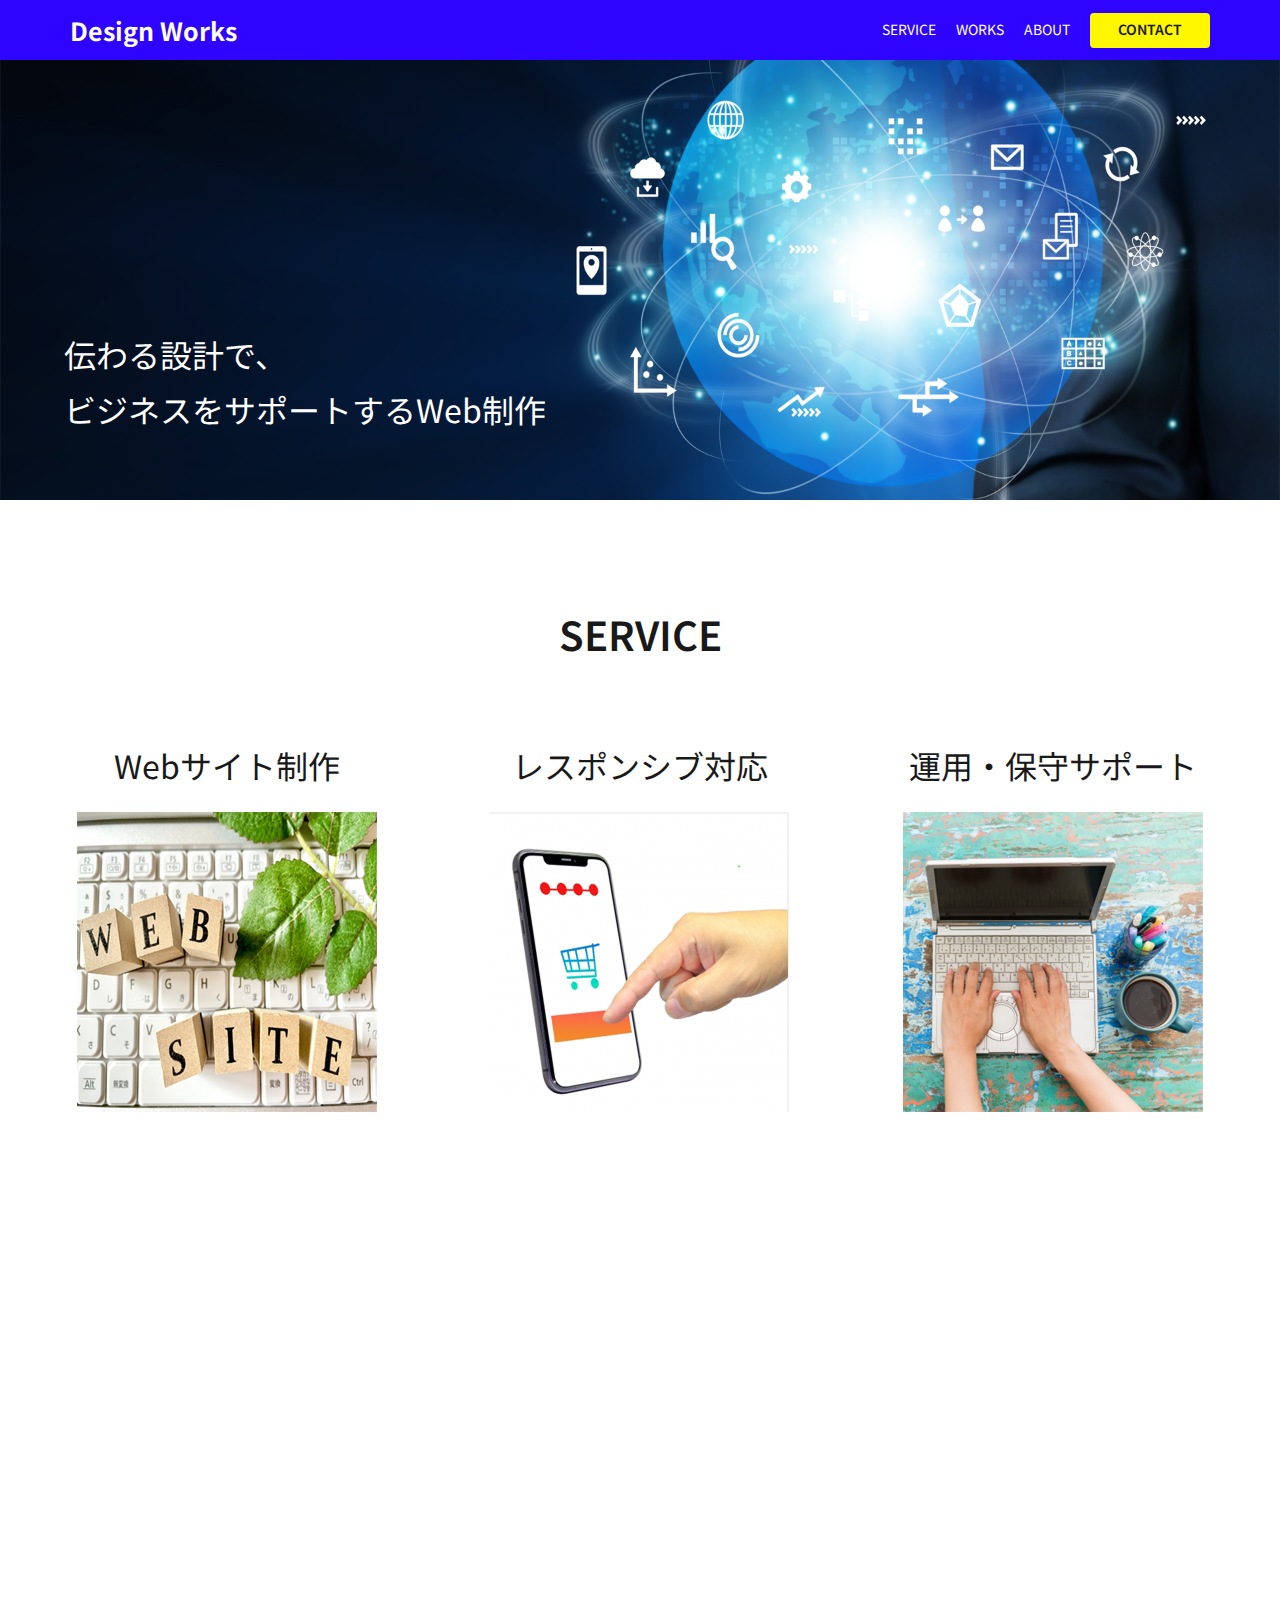
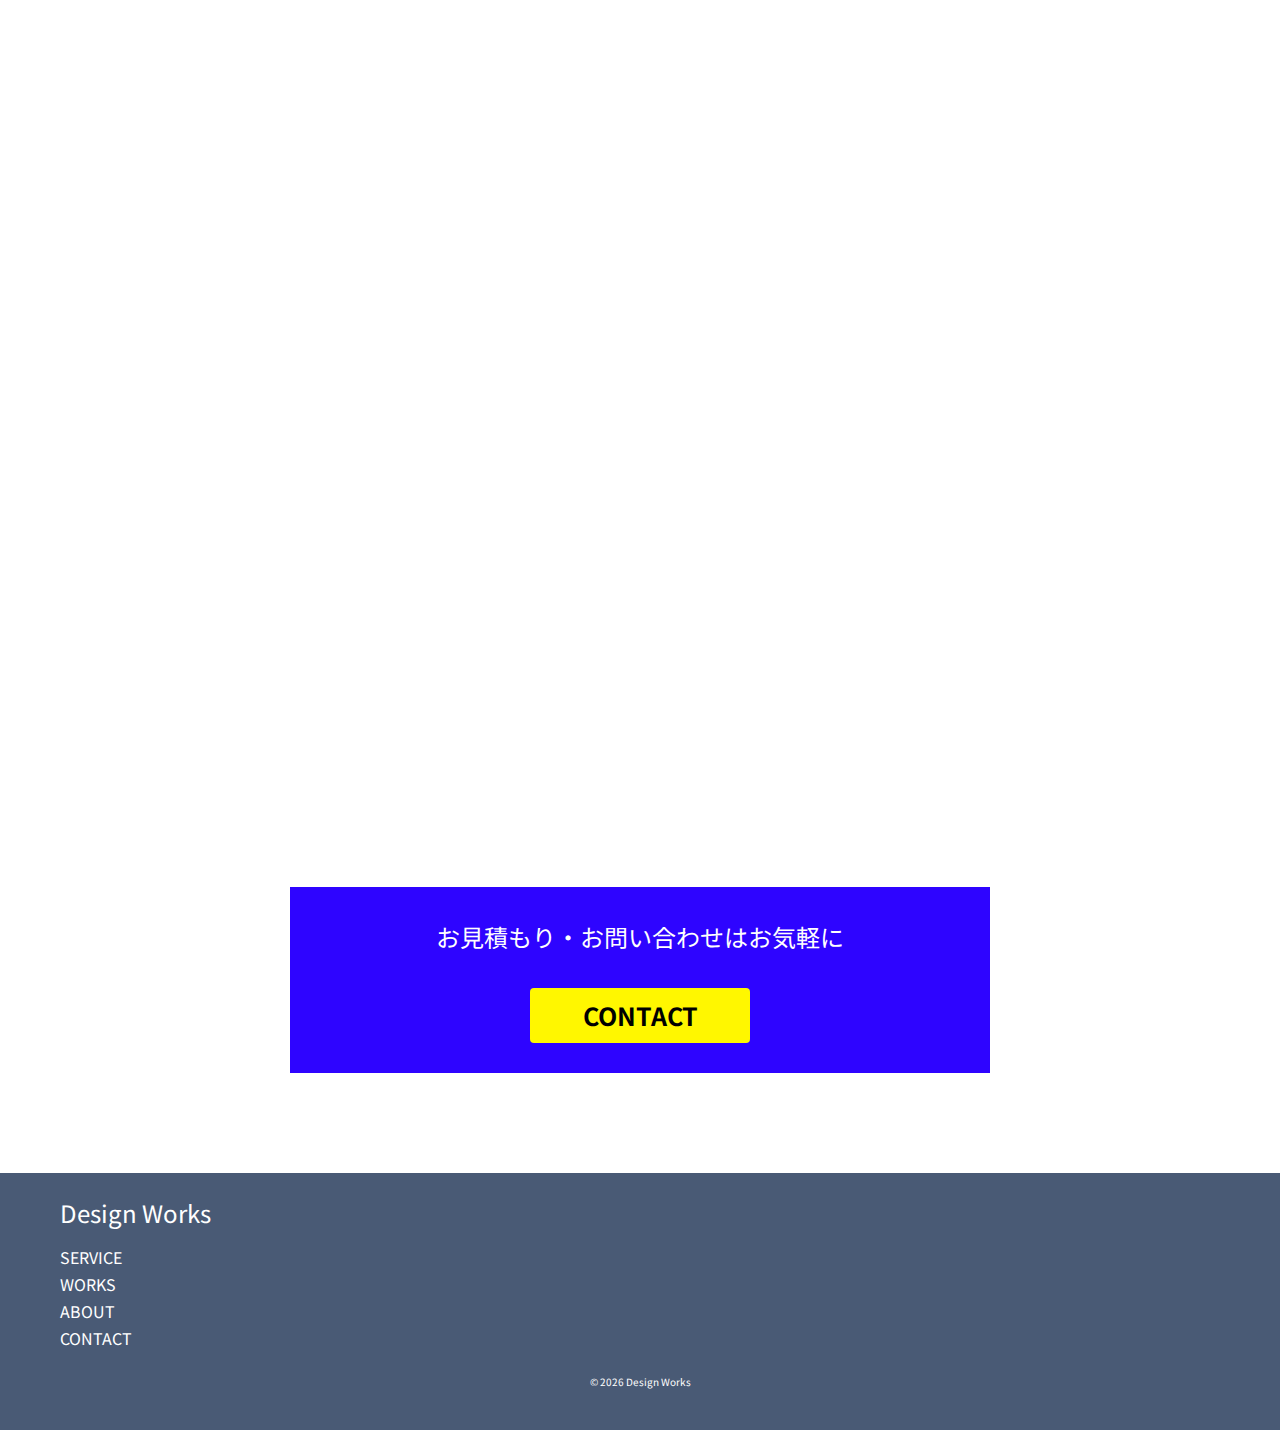
<file: index.html>
<!DOCTYPE HTML>
<html lang="ja">
<head>
<meta charset="utf-8">
<title>タイトル</title>
<link href="css/reset.css" rel="stylesheet">
<link href="css/style.css" rel="stylesheet">

<!-- google fonts -->
<link rel="preconnect" href="https://fonts.googleapis.com">
<link rel="preconnect" href="https://fonts.gstatic.com" crossorigin>
<link href="https://fonts.googleapis.com/css2?family=Noto+Sans+JP:wght@100..900&display=swap" rel="stylesheet">

<!--ビューポート-->
<meta name="viewport" content="width=device-width, initial-scale=1.0">

<!--jQuery本体-->
<script src="js/jquery-1.11.2.min.js"></script>

<!--ready関数-->
<script>
  const header = document.querySelector("header");

  window.addEventListener("scroll", () => {
    if (window.scrollY > 100) {
      header.classList.add("is-fixed");
    } else {
      header.classList.remove("is-fixed");
    }
  });
</script>

<script>
document.addEventListener("DOMContentLoaded", () => {
  const targets = document.querySelectorAll(".fade-in");

  const observer = new IntersectionObserver(
    (entries) => {
      entries.forEach(entry => {
        if (entry.isIntersecting) {
          entry.target.classList.add("is-show");
          observer.unobserve(entry.target); // 一度だけでOKなら
        }
      });
    },
    {
      threshold: 0.2
    }
  );

  targets.forEach(target => observer.observe(target));
});
</script>

</head>

<body>
    <!-- ヘッダー -->
    <div class="head-wrap">
        <header>
            <div class="head-text">
                <h4><a href="">Design Works</a></h4>
                <nav>
                    <ul>
                        <li><a href="service/index.html">SERVICE</a></li>
                        <li><a href="works/index.html">WORKS</a></li>
                        <li><a href="about/index.html">ABOUT</a></li>
                        <li class="h-ctabtn"><a href="contact/index.html">CONTACT</a></li>
                    </ul>
                </nav>
            </div>
        </header>
        <div class="hero">
            <h2 class="fade-in">伝わる設計で、<br>
                ビジネスをサポートするWeb制作</h2>
        </div>
    </div>
    

    <!-- コンテンツ -->
    <section> 
        <div class="wrapper">
            <div class="title fade-in">
                <h1>SERVICE</h1>
            </div>
            <div class="grid-service">
                <a href="service/index.html">
                    <article class="fade-in">
                        <div class="card-txt">
                            <h2>Webサイト制作</h2>
                        </div>
                        <div class="card-img">
                            <img src="img/service1-300300.png" alt="キーボードと積み木" width="300" height="300">
                        </div>
                    </article>
                </a>
                <a href="service/index.html">
                    <article class="fade-in">
                        <div class="card-txt">
                            <h2>レスポンシブ対応</h2>
                        </div>
                        <div class="card-img">
                            <img src="img/service2-300300.png" alt="スマートフォンと右手" width="300" height="300">
                        </div>
                    </article>
                </a>
                <a href="service/index.html">
                    <article class="fade-in">
                        <div class="card-txt">
                            <h2>運用・保守サポート</h2>
                        </div>
                        <div class="card-img">
                            <img src="img/service3-300300.png" alt="ノートパソコンとコーヒー" width="300" height="300">
                        </div>
                    </article>
                </a>
            </div>

            <div class="title fade-in">
                <h1>強み・特長</h1>
            </div>
            <div class="grid-str">
                <div class="str-img fade-in">
                    <img src="img/top-stg450450.png" alt="ガッツポーズするサラリーマンたち" width="450" height="450">
                </div>
                <div class="str-txt fade-in">
                    <div>
                        <h3>わかりやすい設計</h3>
                        <p>情報を整理し、迷わず目的にたどり着ける<br>
                            サイト設計を行います。</p>
                    </div>
                    <div>
                        <h3>シンプルなデザイン</h3>
                        <p>余白と文字の読みやすさを重視した、<br>
                            安心感のあるデザインを心がけています。</p>
                    </div>
                    <div>
                        <h3>更新しやすい構造</h3>
                        <p>公開後の更新や修正を想定し、<br>
                            運用しやすい構造で制作します。</p>
                    </div>
                </div>
            </div>

            <div class="title fade-in">
                <h1>制作実績</h1>
            </div>
            <div class="wrapper">
                <div class="work-card">
                    <a class="fade-in" href="works/index.html"><img src="img/works1-300300.png" alt="白いデスクトップパソコン" width="300" height="300"></a>
                    <a class="fade-in" href="works/index.html"><img src="img/works2-300300.png" alt="パソコンのコーディング画面" width="300" height="300"></a>
                    <a class="fade-in" href="works/index.html"><img src="img/works3-300300.png" alt="壁に落書きをする少年" width="300" height="300"></a>
                </div>
            </div>

            <div class="top-cta">
                <div>
                    <h3>お見積もり・お問い合わせはお気軽に</h3>
                </div>
                <a href="contact/index.html">
                    <div class="top-cta-btn">
                    <h4>CONTACT</h4>
                    </div>
                </a>
            </div>
        </div>
    </section>

    <!-- フッター -->
     <footer>
        <div class="ft-wrp">
            <div class="ft-title">
                <h3>Design Works</h3>
            </div>
            <div class="ft-link">
                <a href="service/index.html"><p>SERVICE</p></a>
                <a href="works/index.html"><p>WORKS</p></a>
                <a href="about/index.html"><p>ABOUT</p></a>
                <a href="contact/index.html"><p>CONTACT</p></a>
            </div>
            <div class="copy">
                <h5>&copy; 2026 Design Works</h5>
            </div>
        </div>
     </footer>

</body>

</html>
</file>
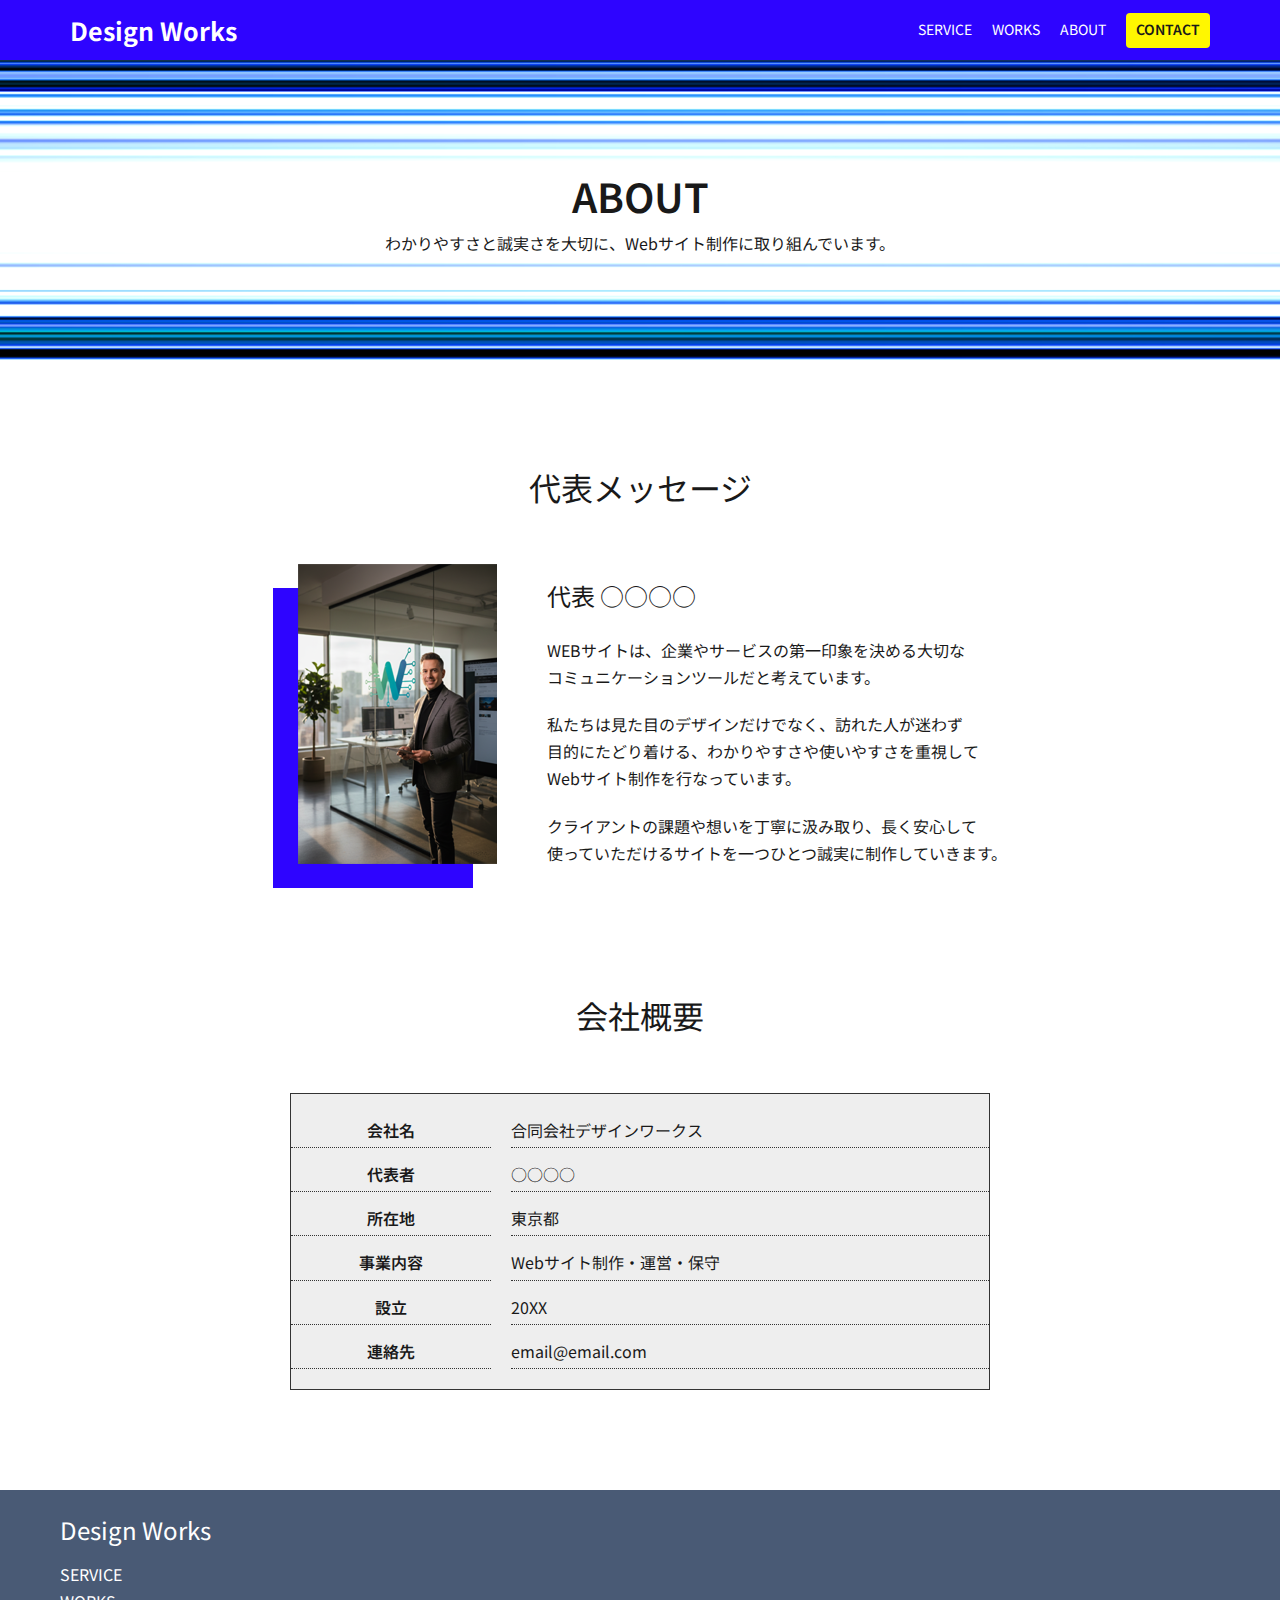
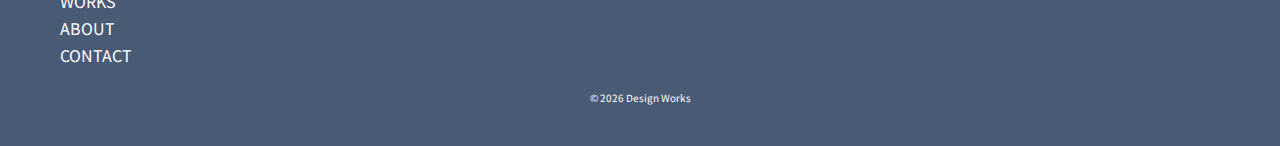
<file: about/index.html>
<!DOCTYPE HTML>
<html lang="ja">
<head>
<meta charset="utf-8">
<title>タイトル</title>
<link href="../css/reset.css" rel="stylesheet">
<link href="../css/style.css" rel="stylesheet">

<!-- google fonts -->
<link rel="preconnect" href="https://fonts.googleapis.com">
<link rel="preconnect" href="https://fonts.gstatic.com" crossorigin>
<link href="https://fonts.googleapis.com/css2?family=Noto+Sans+JP:wght@100..900&display=swap" rel="stylesheet">

<!--ビューポート-->
<meta name="viewport" content="width=device-width, initial-scale=1.0">

<!--jQuery本体-->
<script src="../js/jquery-1.11.2.min.js"></script>

<!--ready関数-->
<script>
document.addEventListener("DOMContentLoaded", () => {
  const targets = document.querySelectorAll(".fade-in");

  const observer = new IntersectionObserver(
    (entries) => {
      entries.forEach(entry => {
        if (entry.isIntersecting) {
          entry.target.classList.add("is-show");
          observer.unobserve(entry.target); // 一度だけでOKなら
        }
      });
    },
    {
      threshold: 0.2
    }
  );

  targets.forEach(target => observer.observe(target));
});
</script>

</head>

<body>
<!-- ヘッダー -->
    <div class="sb-head">
        <div class="sb-head-text">
            <h4><a href="../index.html">Design Works</a></h4>
            <nav class="sb-nav">
                <ul>
                    <li><a href="../service/index.html">SERVICE</a></li>
                    <li><a href="../works/index.html">WORKS</a></li>
                    <li><a href="../about/index.html">ABOUT</a></li>
                    <li class="sb-h-ctabtn"><a href="../contact/index.html">CONTACT</a></li>
                </ul>
            </nav>
        </div>
    </div>
    <div class="sb-hero">
        <h1 class="fade-in">ABOUT</h1>
        <p class="fade-in">わかりやすさと誠実さを大切に、Webサイト制作に取り組んでいます。</p>
    </div>

    <section>
        <div class="wrapper">
            <div class="title fade-in">
                <h2>代表メッセージ</h2>
            </div>
            <div class="about-msg">
                <div class="about-img fade-in">
                    <img src="../img/ceo224324.png" alt="" width="224" height="324">
                </div>
                <div class="about-txt fade-in">
                    <h3>代表 ○○○○</h3>
                    <p>WEBサイトは、企業やサービスの第一印象を決める大切な<br>
                        コミュニケーションツールだと考えています。</p>
                    <p>私たちは見た目のデザインだけでなく、訪れた人が迷わず<br>
                        目的にたどり着ける、わかりやすさや使いやすさを重視して<br>
                        Webサイト制作を行なっています。</p>
                    <p>クライアントの課題や想いを丁寧に汲み取り、長く安心して<br>
                        使っていただけるサイトを一つひとつ誠実に制作していきます。</p>
                </div>
            </div>
            <div class="title">
                <h2>会社概要</h2>
            </div>
            <div class="about-grid">
                <dl>
                    <dt>会社名</dt>
                    <dd>合同会社デザインワークス</dd>

                    <dt>代表者</dt>
                    <dd>○○○○</dd>

                    <dt>所在地</dt>
                    <dd>東京都</dd>

                    <dt>事業内容</dt>
                    <dd>Webサイト制作・運営・保守</dd>

                    <dt>設立</dt>
                    <dd>20XX</dd>

                    <dt>連絡先</dt>
                    <dd>email@email.com</dd>
                </dl>
            </div>
        </div>
    </section>

    <!-- フッター -->
     <footer>
        <div class="ft-wrp">
            <div class="ft-title">
                <h3>Design Works</h3>
            </div>
            <div class="ft-link">
                <a href="../service/index.html"><p>SERVICE</p></a>
                <a href="../works/index.html"><p>WORKS</p></a>
                <a href="../about/index.html"><p>ABOUT</p></a>
                <a href="../contact/index.html"><p>CONTACT</p></a>
            </div>
            <div class="copy">
                <h5>&copy; 2026 Design Works</h5>
            </div>
        </div>
     </footer>
</body>

</html>
</file>
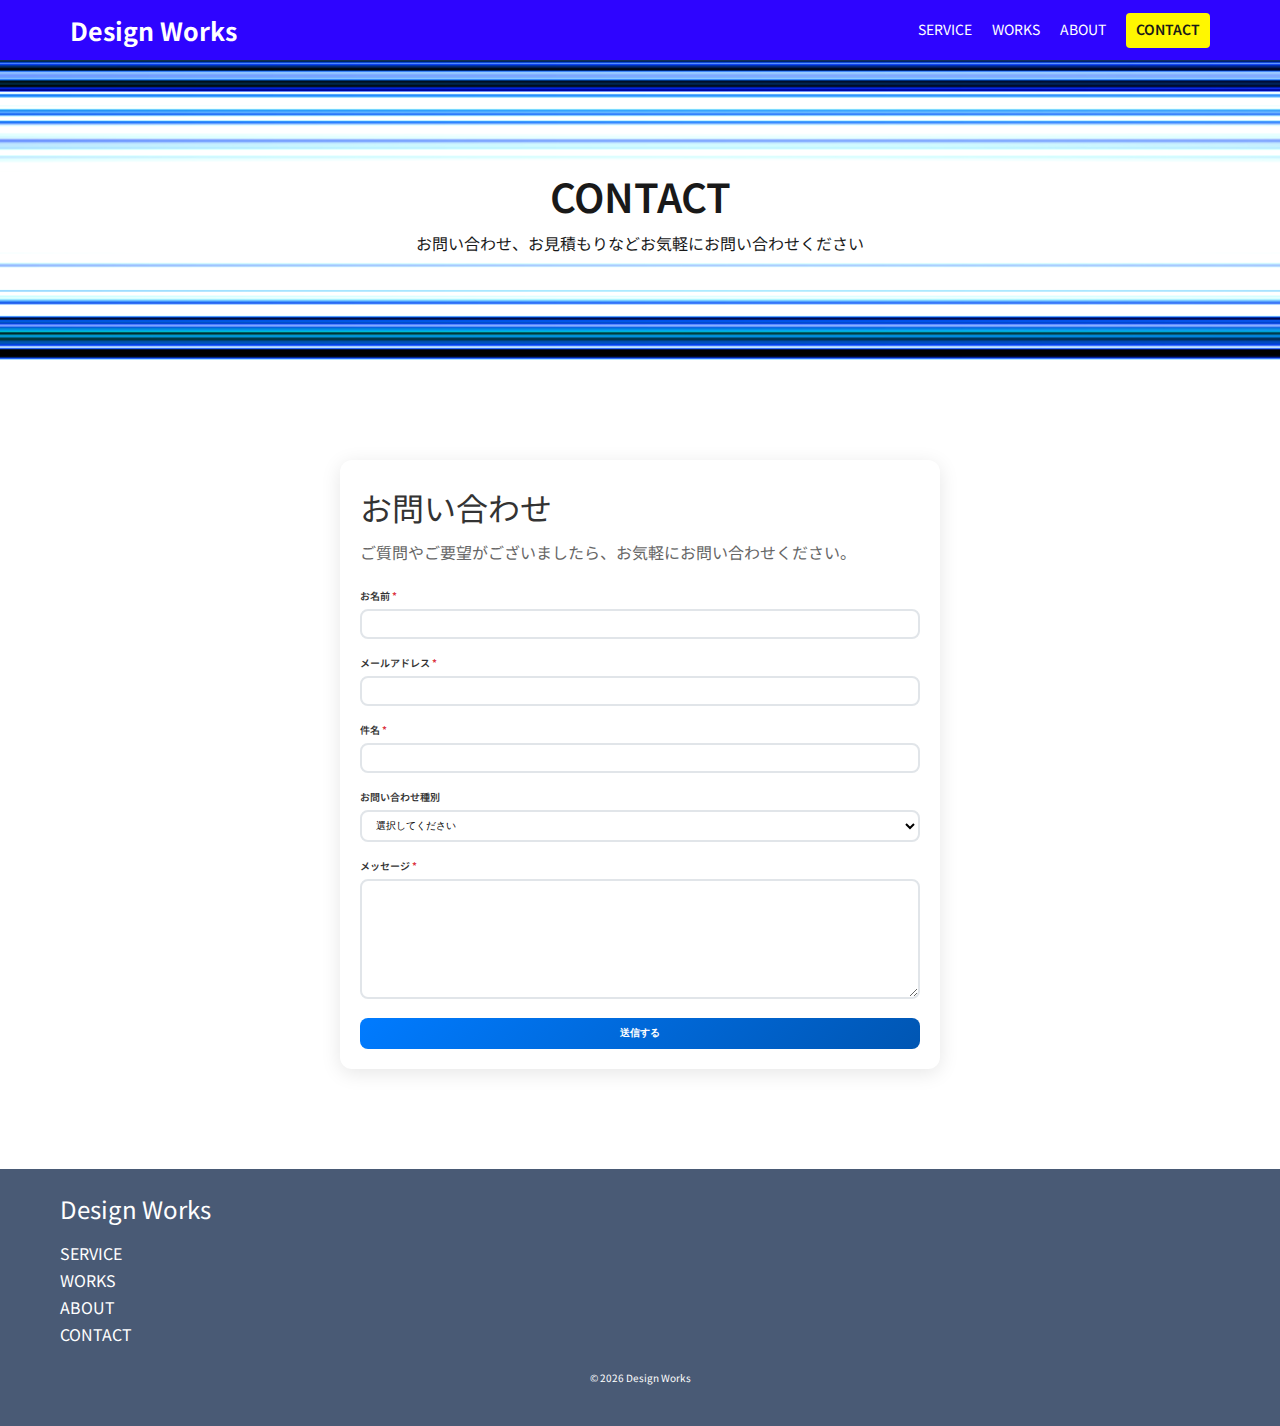
<file: contact/index.html>
<!DOCTYPE HTML>
<html lang="ja">
<head>
<meta charset="utf-8">
<title>タイトル</title>
<link href="../css/reset.css" rel="stylesheet">
<link href="../css/style.css" rel="stylesheet">

<!-- google fonts -->
<link rel="preconnect" href="https://fonts.googleapis.com">
<link rel="preconnect" href="https://fonts.gstatic.com" crossorigin>
<link href="https://fonts.googleapis.com/css2?family=Noto+Sans+JP:wght@100..900&display=swap" rel="stylesheet">

<!--ビューポート-->
<meta name="viewport" content="width=device-width, initial-scale=1.0">

<!--jQuery本体-->
<script src="../js/jquery-1.11.2.min.js"></script>

<!--ready関数-->
<script>
document.addEventListener("DOMContentLoaded", () => {
  const targets = document.querySelectorAll(".fade-in");

  const observer = new IntersectionObserver(
    (entries) => {
      entries.forEach(entry => {
        if (entry.isIntersecting) {
          entry.target.classList.add("is-show");
          observer.unobserve(entry.target); // 一度だけでOKなら
        }
      });
    },
    {
      threshold: 0.2
    }
  );

  targets.forEach(target => observer.observe(target));
});
</script>

</head>

<body>
 <div class="sb-head">
        <div class="sb-head-text">
            <h4><a href="../index.html">Design Works</a></h4>
            <nav class="sb-nav">
                <ul>
                    <li><a href="../service/index.html">SERVICE</a></li>
                    <li><a href="../works/index.html">WORKS</a></li>
                    <li><a href="../about/index.html">ABOUT</a></li>
                    <li class="sb-h-ctabtn"><a href="../contact/index.html">CONTACT</a></li>
                </ul>
            </nav>
        </div>
    </div>
    <div class="sb-hero">
        <h1 class="fade-in">CONTACT</h1>
        <p class="fade-in">お問い合わせ、お見積もりなどお気軽にお問い合わせください</p>
    </div>

    <section>
      <div class="wrapper">
        <div class="contact-form">
  <div class="form-header">
    <h2>お問い合わせ</h2>
    <p>ご質問やご要望がございましたら、お気軽にお問い合わせください。</p>
  </div>

  <form id="contactForm">
    <div class="form-group">
      <label for="name" class="form-label">
        お名前 <span class="required">*</span>
      </label>
      <input type="text" class="form-control" id="name" name="name" required maxlength="50">
    </div>

    <div class="form-group">
      <label for="email" class="form-label">
        メールアドレス <span class="required">*</span>
      </label>
      <input type="email" class="form-control" id="email" name="email" required maxlength="100">
    </div>

    <div class="form-group">
      <label for="subject" class="form-label">
        件名 <span class="required">*</span>
      </label>
      <input type="text" class="form-control" id="subject" name="subject" required maxlength="100">
    </div>

    <div class="form-group">
      <label for="category" class="form-label">
        お問い合わせ種別
      </label>
      <select class="form-control" id="category" name="category">
        <option value="">選択してください</option>
        <option value="general">一般的なお問い合わせ</option>
        <option value="technical">技術的な質問</option>
        <option value="business">ビジネスに関するお問い合わせ</option>
        <option value="bug">バグ報告</option>
        <option value="feature">機能要望</option>
        <option value="other">その他</option>
      </select>
    </div>

    <div class="form-group">
      <label for="message" class="form-label">
        メッセージ <span class="required">*</span>
      </label>
      <textarea class="form-control" id="message" name="message" rows="5" required maxlength="1000"></textarea>
    </div>

    <button type="submit" class="btn-submit">
      送信する
    </button>
  </form>
</div>
      </div>
    </section>

    <!-- フッター -->
     <footer>
        <div class="ft-wrp">
            <div class="ft-title">
                <h3>Design Works</h3>
            </div>
            <div class="ft-link">
                <a href="../service/index.html"><p>SERVICE</p></a>
                <a href="../works/index.html"><p>WORKS</p></a>
                <a href="../about/index.html"><p>ABOUT</p></a>
                <a href="../contact/index.html"><p>CONTACT</p></a>
            </div>
            <div class="copy">
                <h5>&copy; 2026 Design Works</h5>
            </div>
        </div>
     </footer>

</body>

</html>
</file>
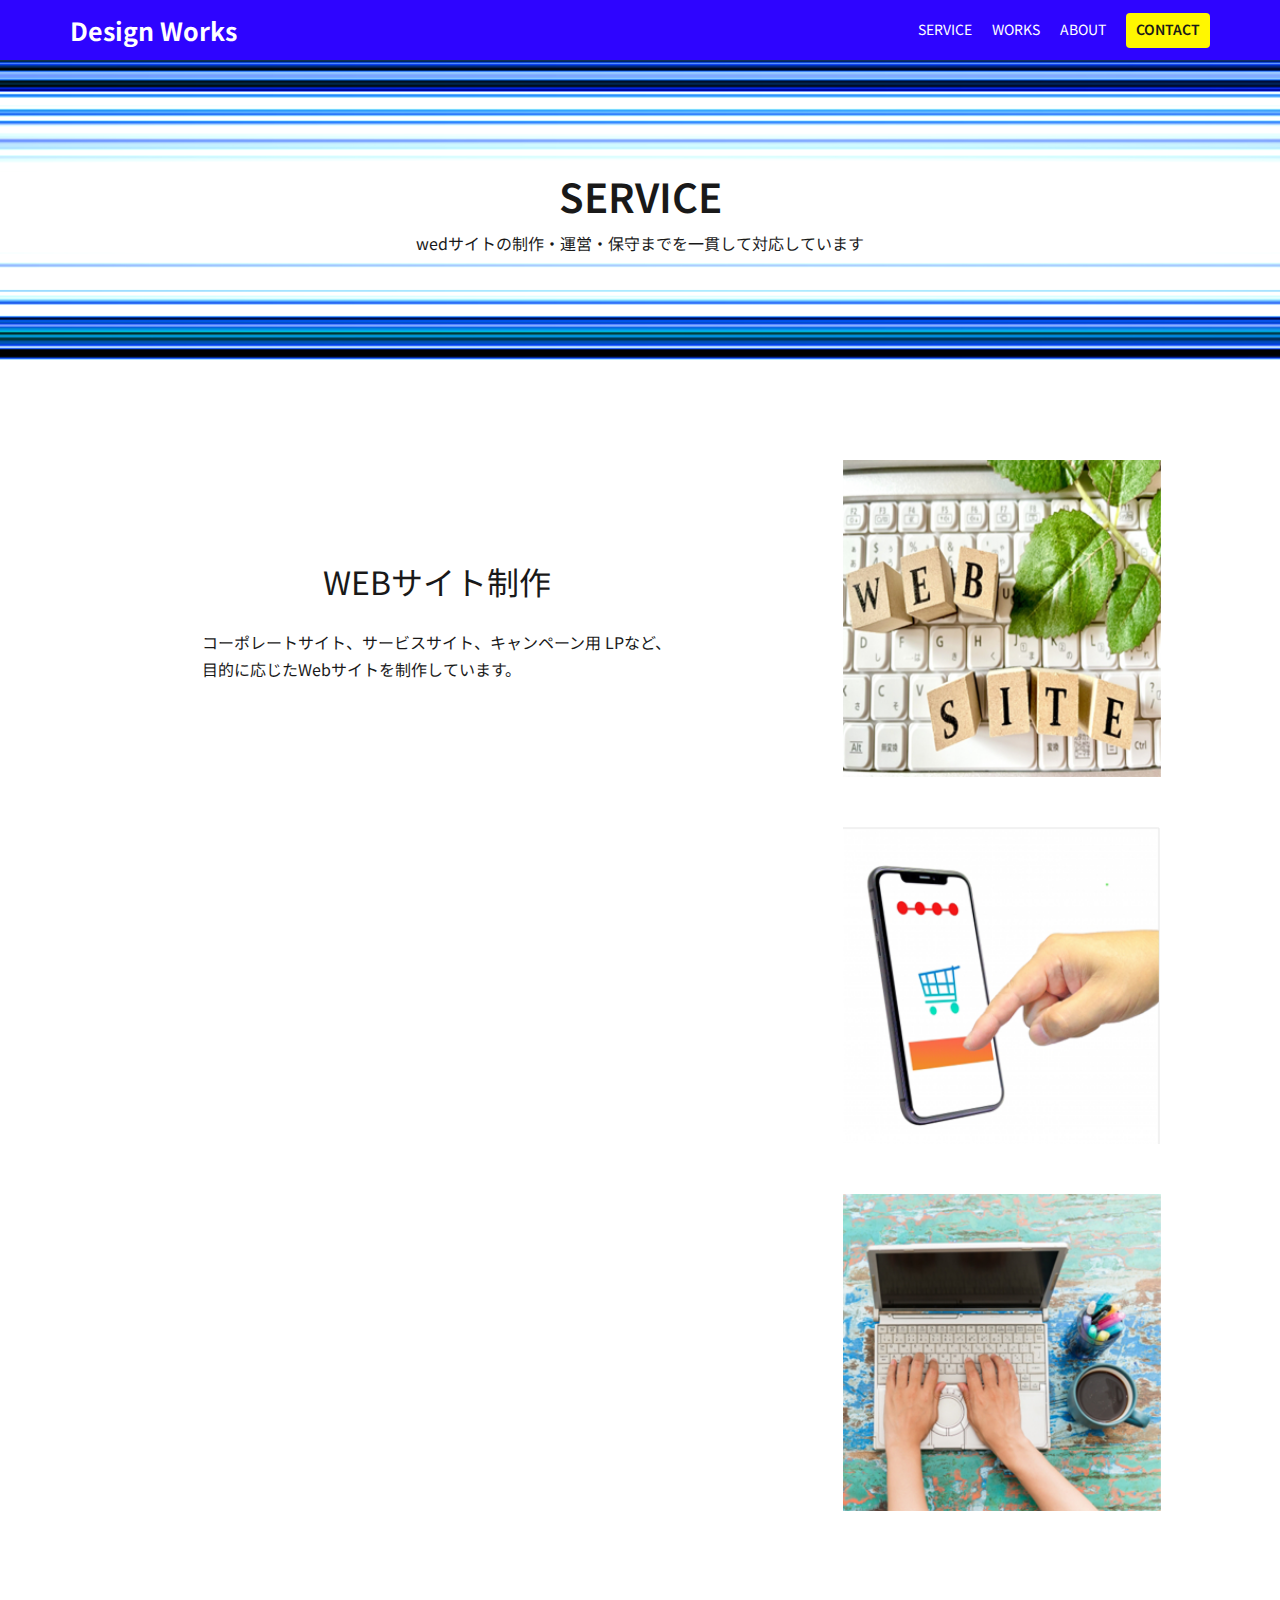
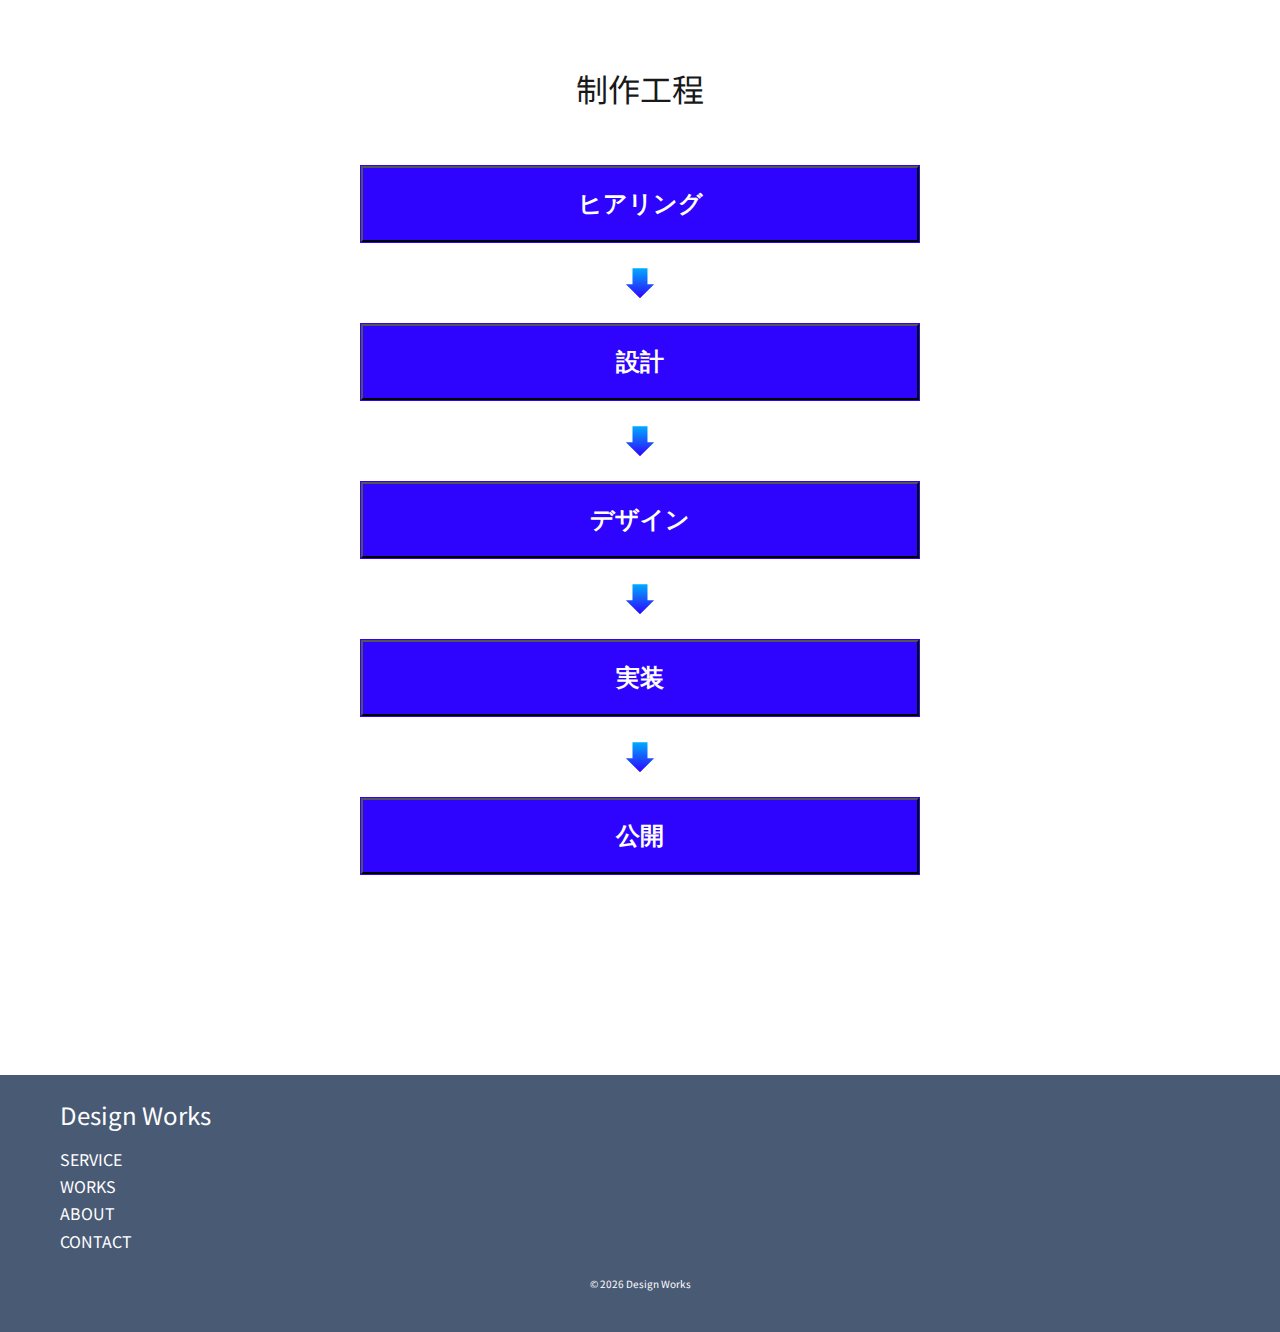
<file: service/index.html>
<!DOCTYPE HTML>
<html lang="ja">
<head>
<meta charset="utf-8">
<title>タイトル</title>
<link href="../css/reset.css" rel="stylesheet">
<link href="../css/style.css" rel="stylesheet">

<!-- google fonts -->
<link rel="preconnect" href="https://fonts.googleapis.com">
<link rel="preconnect" href="https://fonts.gstatic.com" crossorigin>
<link href="https://fonts.googleapis.com/css2?family=Noto+Sans+JP:wght@100..900&display=swap" rel="stylesheet">

<!--ビューポート-->
<meta name="viewport" content="width=device-width, initial-scale=1.0">

<!--jQuery本体-->
<script src="../js/jquery-1.11.2.min.js"></script>

<!--ready関数-->
<script>
document.addEventListener("DOMContentLoaded", () => {
  const targets = document.querySelectorAll(".fade-in");

  const observer = new IntersectionObserver(
    (entries) => {
      entries.forEach(entry => {
        if (entry.isIntersecting) {
          entry.target.classList.add("is-show");
          observer.unobserve(entry.target); // 一度だけでOKなら
        }
      });
    },
    {
      threshold: 0.2
    }
  );

  targets.forEach(target => observer.observe(target));
});
</script>

</head>

<body>
 <div class="sb-head">
        <div class="sb-head-text">
            <h4><a href="../index.html">Design Works</a></h4>
            <nav class="sb-nav">
                <ul>
                    <li><a href="../service/index.html">SERVICE</a></li>
                    <li><a href="../works/index.html">WORKS</a></li>
                    <li><a href="../about/index.html">ABOUT</a></li>
                    <li class="sb-h-ctabtn"><a href="../contact/index.html">CONTACT</a></li>
                </ul>
            </nav>
        </div>
    </div>
    <div class="sb-hero">
        <h1 class="fade-in">SERVICE</h1>
        <p class="fade-in">wedサイトの制作・運営・保守までを一貫して対応しています</p>
    </div>

    <section>
      <div class="wrapper">
        <div class="service-grid">
          <div class="service-web-txt fade-in">
            <h2>WEBサイト制作</h2>
            <p>コーポレートサイト、サービスサイト、キャンペーン用 LPなど、<br>
              目的に応じたWebサイトを制作しています。</p>
          </div>
          <img class="fade-in" src="../img/service1-300300.png" alt="キーボードと積み木" width="300" height="300">

          <div class="service-web-txt fade-in">
            <h2>レスポンシブ対応</h2>
            <p>スマートフォンやタブレットなど、様々なデバイスでの<br>
              閲覧を想定し、レスポンシブデザインで制作しています。</p>
          </div>
          <img src="../img/service2-300300.png" alt="スマートフォンと右手" width="300" height="300">

          <div class="service-web-txt fade-in">
            <h2>運用・保守サポート</h2>
            <p>サイト公開後の更新や軽微な修正、<br>
              運用に関するご相談にも対応しています。</p>   
          </div>
          <img src="../img/service3-300300.png" alt="ノートパソコンとコーヒー" width="300" height="300"> 
        </div>

        <div class="title">
          <h2>制作工程</h2>
        </div>  
        <div class="accordions">
          <div class="accordion">
            <div class="accordion__menu">
              <button class="accordion__button">ヒアリング</button>
              <div class="accordion__body">
                <p class="accordion__text">
                  ご要望や課題をお伺いし、サイトの目的や方向性を整理します。
                </p>
              </div>
            </div>
            <div class="arrow"></div>
            <div class="accordion__menu">
              <button class="accordion__button">設計</button>
              <div class="accordion__body">
                <p class="accordion__text">
                  ページの構成や情報の優先順位を整理し、わかりやすい動線を設計します。
                </p>
              </div>
            </div>
            <div class="arrow"></div>
            <div class="accordion__menu">
              <button class="accordion__button">デザイン</button>
              <div class="accordion__body">
                <p class="accordion__text">
                  企業にイメージや目的に合わせたシンプルで見やすいデザインを制作します。
                </p>
              </div>
            </div>
            <div class="arrow"></div>
            <div class="accordion__menu">
              <button class="accordion__button">実装</button>
              <div class="accordion__body">
                <p class="accordion__text">
                  HTML/CSS/JavaScriptを用いてデザインを正確に再現します。<br>
                  レスポンシブ対応にも配慮します。
                </p>
              </div>
            </div>
            <div class="arrow"></div>
            <div class="accordion__menu">
              <button class="accordion__button">公開</button>
              <div class="accordion__body">
                <p class="accordion__text">
                  最終確認後、サイトを公開します。公開後の運用にもご相談いただけます。
                </p>
              </div>
            </div>
          </div>
        </div>

      </div>
    </section>

<!-- フッター -->
     <footer>
        <div class="ft-wrp">
            <div class="ft-title">
                <h3>Design Works</h3>
            </div>
            <div class="ft-link">
                <a href="../service/index.html"><p>SERVICE</p></a>
                <a href="../works/index.html"><p>WORKS</p></a>
                <a href="../about/index.html"><p>ABOUT</p></a>
                <a href="../contact/index.html"><p>CONTACT</p></a>
            </div>
            <div class="copy">
                <h5>&copy; 2026 Design Works</h5>
            </div>
        </div>
     </footer>


    <script>
      const buttons = document.querySelectorAll('.accordion__button');

buttons.forEach((button) => {
  button.addEventListener('click', (e) => {
    const body = e.currentTarget.nextElementSibling;
    const text = body.children[0];
    const textHeight = text.offsetHeight;

    const menu = e.currentTarget.parentNode;
    menu.classList.toggle('open');

    if(menu.classList.contains('open')) {
      body.style.height = textHeight + 'px';
    } else {
      body.style.height = 0;
    }
  });
});

    </script>
</body>

</html>
</file>
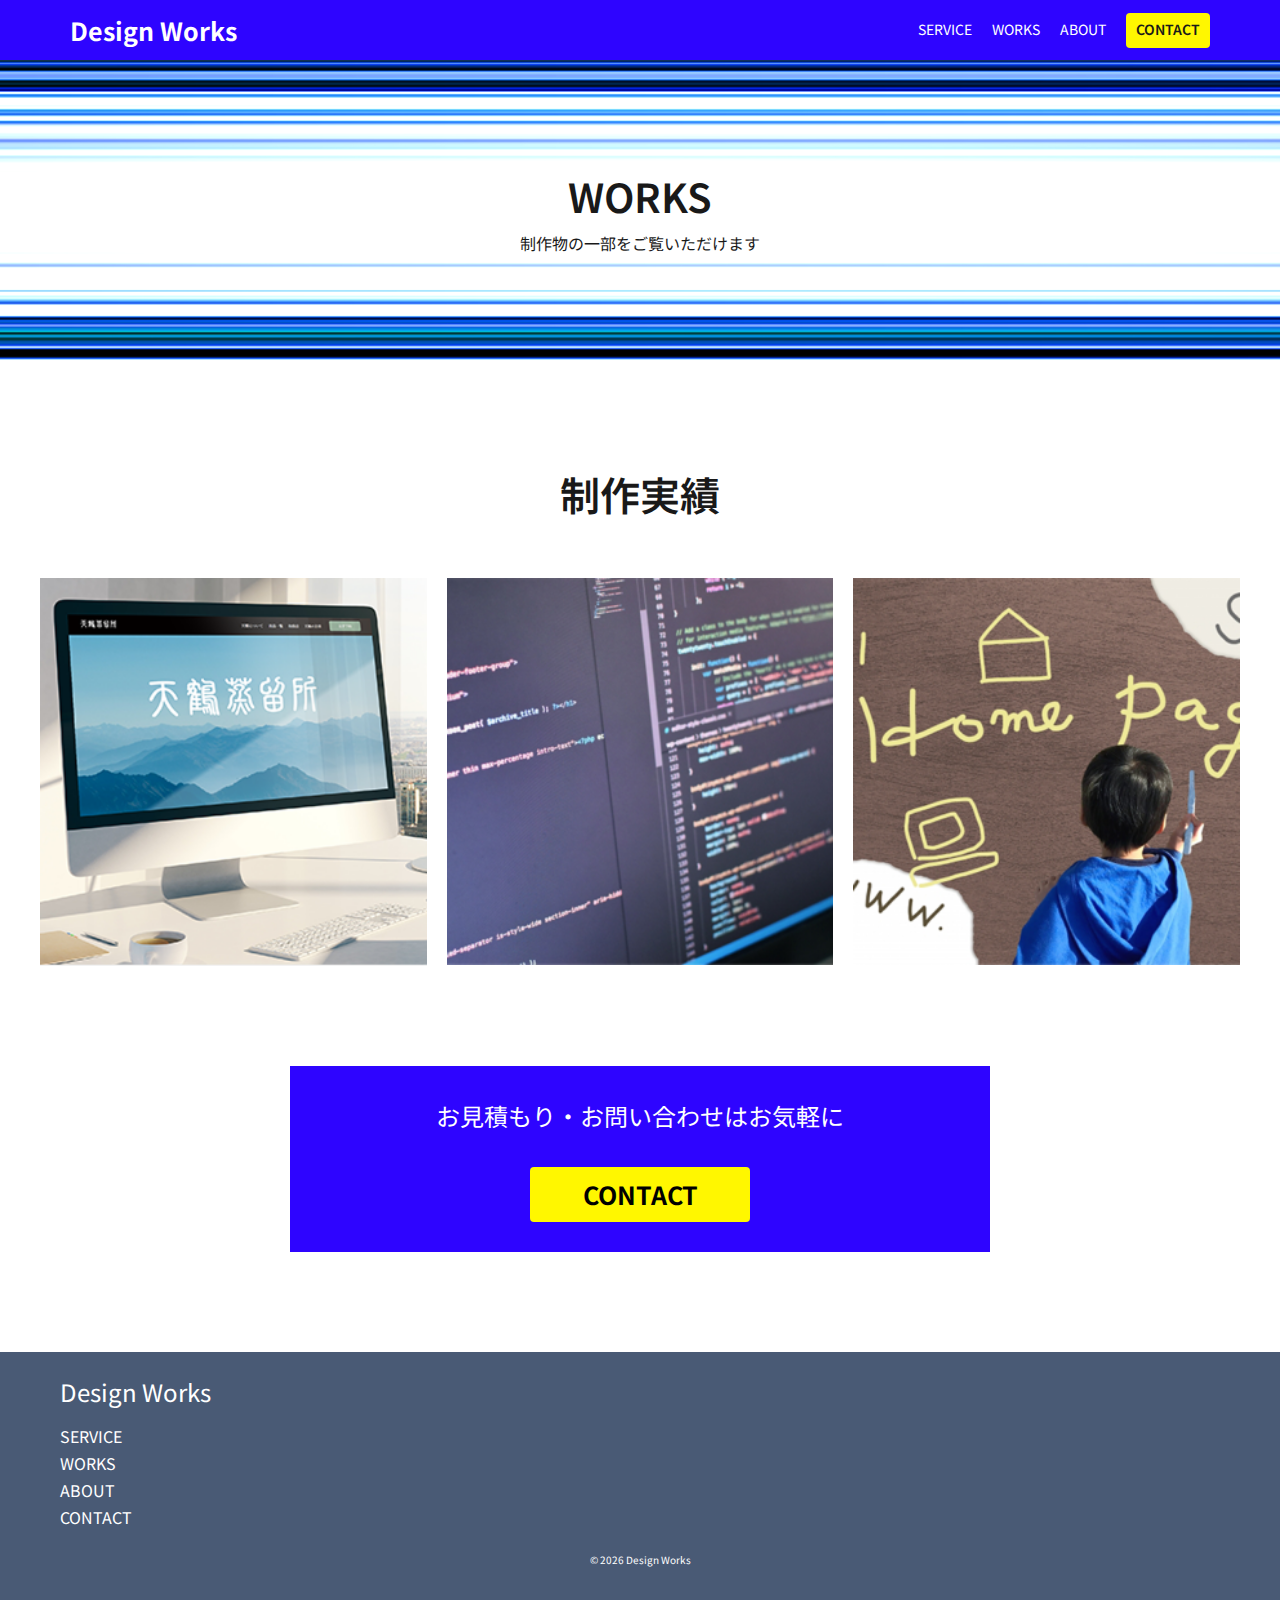
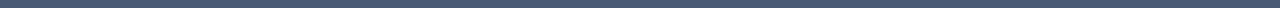
<file: works/index.html>
<!DOCTYPE HTML>
<html lang="ja">
<head>
<meta charset="utf-8">
<title>タイトル</title>
<link href="../css/reset.css" rel="stylesheet">
<link href="../css/style.css" rel="stylesheet">

<!-- google fonts -->
<link rel="preconnect" href="https://fonts.googleapis.com">
<link rel="preconnect" href="https://fonts.gstatic.com" crossorigin>
<link href="https://fonts.googleapis.com/css2?family=Noto+Sans+JP:wght@100..900&display=swap" rel="stylesheet">

<!--ビューポート-->
<meta name="viewport" content="width=device-width, initial-scale=1.0">

<!--jQuery本体-->
<script src="../js/jquery-1.11.2.min.js"></script>

<!--ready関数-->
<script>
document.addEventListener("DOMContentLoaded", () => {
  const targets = document.querySelectorAll(".fade-in");

  const observer = new IntersectionObserver(
    (entries) => {
      entries.forEach(entry => {
        if (entry.isIntersecting) {
          entry.target.classList.add("is-show");
          observer.unobserve(entry.target); // 一度だけでOKなら
        }
      });
    },
    {
      threshold: 0.2
    }
  );

  targets.forEach(target => observer.observe(target));
});
</script>



</head>

<body>
    <div class="sb-head">
        <div class="sb-head-text">
            <h4><a href="../index.html">Design Works</a></h4>
            <nav class="sb-nav">
                <ul>
                    <li><a href="../service/index.html">SERVICE</a></li>
                    <li><a href="../works/index.html">WORKS</a></li>
                    <li><a href="../about/index.html">ABOUT</a></li>
                    <li class="sb-h-ctabtn"><a href="../contact/index.html">CONTACT</a></li>
                </ul>
            </nav>
        </div>
    </div>
    <div class="sb-hero">
        <h1 class="fade-in">WORKS</h1>
        <p class="fade-in">制作物の一部をご覧いただけます</p>
    </div>

    <section>
      <div class="wrapper">
        <div class="title fade-in">
                <h1>制作実績</h1>
            </div>
            <div class="wrapper">
                <div class="work-card">
                    <!-- モーダルを開くボタン -->
                    <button class="modal-open js-modal-open"><img class="fade-in" src="../img/works1-300300.png" alt="白いデスクトップパソコン" width="300" height="300"></button>
                    <img class="fade-in" src="../img/works2-300300.png" alt="パソコンのコーディング画面" width="300" height="300">
                    <img class="fade-in" src="../img/works3-300300.png" alt="壁に落書きをする少年" width="300" height="300">
                </div>
            </div>


        
        <!-- モーダル本体 -->
        <div class="modal js-modal">
          <div class="modal-container">
            <!-- モーダルを閉じるボタン -->
            <div class="modal-close js-modal-close">×</div>
            <!-- モーダル内部のコンテンツ -->
            <div class="modal-content">
              <img src="../img/works1-300300.png" alt="白いデスクトップパソコン" width="300" height="300">
              <p>クライアント：株式会社〇〇<br>
                  業種：ITサービス<br>
                  制作物：コーポレートサイト<br>
                  制作期間：1ヶ月<br>
                  担当範囲：情報設計/デザイン/コーディング
              </p>
              <p>課題：<br>
                  既存のサイトは情報が整理されておらず、<br>
                  どのようなサービスを提供している会社<br>
                  なのかがわかりにくい状態でした。<br>
                  また、スマートフォンでの閲覧時に文字が<br>
                  小さく、操作しづらい点も課題でした。
              </p>
              <p>目的：<br>
                  事業内容をわかりやすく伝える。<br>
                  問い合わせまでの動線を明確にする。<br>
                  スマートフォンでも見やす構成にする。
              </p>
              <p>提案：<br>
                  トップページではファーストビューで<br>
                  事業内容が伝わるように、シンプルな<br>
                  キャッチコピーを配置しました。<br>
                  また、ナビゲーションを最小限に抑え、<br>
                  他のページへ迷わず遷移できる構成と<br>
                  しています。
              </p>
              <p>
                ポイント：<br>
                  派手な装飾を避け、コーポレートサイト<br>
                  としての安心感を重視しました。<br>

                  クライアントの業種や規模を想定し、<br>
                  「わかりやすさ」と「使いやすさ」を<br>
                  最優先に設計しました。
              </p>
            </div>
          </div>
        </div>
        <div class="top-cta">
                <div>
                    <h3>お見積もり・お問い合わせはお気軽に</h3>
                </div>
                <a href="contact/index.html">
                    <div class="top-cta-btn">
                    <h4>CONTACT</h4>
                    </div>
                </a>
            </div>
      </div>
    </section>
<!-- フッター -->
     <footer>
        <div class="ft-wrp">
            <div class="ft-title">
                <h3>Design Works</h3>
            </div>
            <div class="ft-link">
                <a href="../service/index.html"><p>SERVICE</p></a>
                <a href="../works/index.html"><p>WORKS</p></a>
                <a href="../about/index.html"><p>ABOUT</p></a>
                <a href="../contact/index.html"><p>CONTACT</p></a>
            </div>
            <div class="copy">
                <h5>&copy; 2026 Design Works</h5>
            </div>
        </div>
     </footer>



<script>
  //要素を取得
const modal = document.querySelector('.js-modal'),
      open = document.querySelector('.js-modal-open'),
      close = document.querySelector('.js-modal-close');

//「開くボタン」をクリックしてモーダルを開く
function modalOpen() {
  modal.classList.add('is-active');
}
open.addEventListener('click', modalOpen);

//「閉じるボタン」をクリックしてモーダルを閉じる
function modalClose() {
  modal.classList.remove('is-active');
}
close.addEventListener('click', modalClose);

//「モーダルの外側」をクリックしてモーダルを閉じる
function modalOut(e) {
  if (e.target == modal) {
    modal.classList.remove('is-active');
  }
}
addEventListener('click', modalOut);
</script>    
</body>

</html>
</file>
<file: css/style.css>
@charset "utf-8";
/* CSS Document */

/* //////font/////// */
a:link{text-decoration: none; color: #191919}
a:visited {text-decoration: none; color: #191919;}
a:hover{text-decoration: none;color:#777;}
a:active {text-decoration: none;color: #777;}

html {
    font-size: 62.5%;
}
:root {
  --h1-size: clamp(2.4rem, 4vw, 4rem);
  --h2-size: clamp(1.8rem, 3.2vw, 3.2rem);
  --h3-size: clamp(2.0rem, 2.4vw, 2.4rem);
  --h4-size: clamp(1.2rem, 2.5vw, 2.5rem);
  --p-size: clamp(1.5rem, 1.6vw, 1.6rem);
  --li-size: clamp(1.2rem, 1.4vw, 1.4rem);
  --content-width: 1200px;
}

body {
  font-family: "Noto Sans JP", sans-serif;
  font-optical-sizing: auto;
  font-weight: 400;
  font-style: normal;
  line-height: 1.7;
  color: #191919;
  padding-top: var(--header-height);
}

h1 { font-size: var(--h1-size); font-weight: 600; }
h2 { font-size: var(--h2-size); font-weight: 400; }
h3 { font-size: var(--h3-size); font-weight: 400; }
h4 { font-size: var(--h4-size); font-weight: 700; color: #fff;}
p  { font-size: var(--p-size); }
li { font-size: var(--li-size); }

/* //////フェードイン////// */
.fade-in {
  opacity: 0;
  transform: translateY(20px);
  transition: opacity 0.8s ease, transform 0.8s ease;
}

.fade-in.is-show {
  opacity: 1;
  transform: translateY(0);
}

/* //////header////// */
.head-wrap {
    /* position: relative;
    width: 100%;
    height: 60px;
    background-color: #2e04ff;
    z-index: 100; */
    /* margin-bottom: clamp(2rem, 4vw, 10rem); */
}

.head-wrap:hover header {
    opacity: 1;
    transform: translateY(0);
    pointer-events: auto;
}
header.is-fixed {
  opacity: 1;
  transform: translateY(0);
  pointer-events: auto;
}
header {
    position: fixed;
    inset-inline: 0;
    margin: 0 auto;
    opacity: 0;
    transform: translateY(-12px);
    pointer-events: none;
    transition: opacity 0.4s ease, transform 0.4s ease;
    z-index: 10;
    max-width: 100%;
    height: 60px;
    display: flex;
    align-items: center;
    background-color: #2e04ff;
}
.head-text {
    width: 100%;
    max-width: 1200px;
    display: flex;
    align-items: center;
    justify-content: space-between;
    margin: 0 auto;
}
header h4 a {
    color: #fff;
    margin-left: 3rem;
    white-space: nowrap;
}
header h4 a:visited {
    text-decoration: none; 
    color: #fff;
}    
nav ul {
    display: flex;
    align-items: center;
    gap: 2rem;
    list-style: none;
}
nav li a:link {
    text-decoration: none; 
    color: #fff}
nav li a:visited {
    text-decoration: none; 
    color: #fff;
}    

.h-ctabtn {
    width: 120px;
    height: 35px;
    background-color: #FFF700;
    border-radius: 4px;
    transition: all 1s ease-out;
    display: flex;
    justify-content: center;
    align-items: center;
    margin-right: 3rem;
}
.h-ctabtn:hover {
    transform: translateY(-2px);
    filter: brightness(1.5);
}
.h-ctabtn a:link {
    color: #191919;
    font-weight: 600;
}
.h-ctabtn a:visited {
    text-decoration: none; 
    color: #191919;
}  
@media (max-width: 768px) {
    header {
      opacity: 1;
      transform: none;
    }
    header h4 a {
      margin-left: 1rem;
    }
    .head-text {
      justify-content: flex-start;
      gap: 2rem;
  }
    .h-ctabtn {
      width: 80px;
    }
}  


/* //////下層ヘッダー////// */
.sb-head {
    margin: 0 auto;
    max-width: 100%;
    height: 60px;
    display: flex;
    align-items: center;
    background-color: #2e04ff;
}
.sb-head-text {
    width: 100%;
    max-width: 1200px;
    display: flex;
    align-items: center;
    justify-content: space-between;
    margin: 0 auto;
}
.sb-head-text h4 a {
    color: #fff;
    margin-left: 3rem;
    white-space: nowrap;
}
.sb-nav ul {
    display: flex;
    align-items: center;
    gap: 2rem;
    list-style: none;
}
.sb-nav li a:link {
    text-decoration: none; 
    color: #fff
}
.sb-nav li a:visited {
    text-decoration: none; 
    color: #fff;
} 
.sb-h-ctabtn {
    width: 100%;
    max-width: 120px;
    height: 35px;
    background-color: #FFF700;
    border-radius: 4px;
    transition: all 1s ease-out;
    display: flex;
    justify-content: center;
    align-items: center;
    margin-right: 3rem;
}
.sb-h-ctabtn:hover {
    transform: translateY(-2px);
    filter: brightness(1.5);
}
.sb-nav .sb-h-ctabtn a:link {
    color: #191919;
    font-weight: 600;
    margin: 1rem;
}
.sb-nav .sb-h-ctabtn a:visited {
    text-decoration: none; 
    color: #191919;
}
@media (max-width: 768px) {
    .sb-nav ul {
        gap: 0.5rem;
    }
}
/* //////ヒーロー////// */
.hero {
    background-image: url(../img/hero1920750.png);
    background-repeat: no-repeat;
    background-position: center;
    background-size: cover;
    aspect-ratio: 1920 / 750;
    min-height: 320px;
    display: flex;
    align-items: flex-end;
    justify-content: flex-start;
}
.hero h2 {
    color: #fff;
    padding: 2em;
}
@media (max-width: 768px) {
  .hero {
    aspect-ratio: 3 / 2;
    min-height: 360px;
  }
}

.sb-hero {
    background-image: url(../img/title1920300.png);
    background-repeat: no-repeat;
    background-position: center;
    background-size: cover;
    height: 300px;
    display: flex;
    flex-direction: column;
    justify-content: center;
    align-items: center;
}



/*　//////wrappeer////// */
section { 
    width: 100%;
    background-color: #fff;
    padding-block: clamp(2rem, 10vw, 10rem);
}
.wrapper { 
    max-width: var(--content-width);
    margin: 0 auto;
}
.title{
    display: flex;
    justify-content: center;
    margin-bottom: 5rem;
}


/* //////top////// */
.grid-service {
  display: grid;
  gap: clamp(2rem, 4vw, 4rem);
  grid-template-columns: repeat(3, 1fr);
  margin-bottom: 10rem;
}
@media (max-width: 768px) {
  .grid-service {
    grid-template-columns: 1fr;
  }
}
article {
  display: flex;
  flex-direction: column;
  align-items: center;
  overflow: hidden;
}
.card-txt{
    padding: 2rem;
    white-space: nowrap;
}
.card-img {
  aspect-ratio: 1 / 1;
  overflow: hidden;
}
.card-img img {
  width: 100%;
  height: auto;
  object-fit: cover;
  transition: transform 0.6s ease;
}
.card-img img:hover{
  transform: scale(1.1);
}

.grid-str{
  display: flex;
  justify-content: center;
  align-items: center;
  gap: clamp(2rem, 4vw, 5rem);
  margin-bottom: 10rem;
}
.str-img {
    aspect-ratio: 1 / 1;
    overflow: hidden;
}
.str-img img {
    width: 100%;
    height: auto;
    object-fit: cover;
}
.str-txt {
    display: flex;
    flex-direction: column;
    justify-content: center;
}
.str-txt h3 {
    padding: 2rem 0;
}
@media (max-width: 768px) {
    .grid-str {
        display: block;
    }
    .str-img {
        width: 50%;
        height: auto;
        margin: 0 auto;
        flex: 0 0 40%;
    }
    .str-txt {
        display: block;
    }
    .str-txt div {
        display: flex;
        flex-direction: column;
        align-items: center;
    }
}

.work-card {
  display: grid;
  text-align: center;
  grid-template-columns: repeat(3, 1fr);
  gap: clamp(1rem, 3vw, 2rem);
  margin-bottom: 10rem;
  overflow: hidden;
}
.work-card img {
  display: flex;
  justify-content: center;
  width: 100%;
  height: auto;
  transition: transform 0.8s cubic-bezier(0.25, 0.1, 0.25, 1);
}
.work-card img:hover {
  transform: scale(1.1);
}
@media (max-width: 768px) {
    .work-card {
        grid-template-columns: 1fr;
    }
    .work-card img {
        padding: 0 2rem;
        display: block;
        margin: 0 auto;
    }
}
.top-cta {
    margin: 0 auto;
    max-width: 700px;
    width: 100%;
    height: auto;
    background-color: #2e04ff;
    display: flex;
    flex-direction: column;
    align-items: center;
}
.top-cta h3 {
    color: #fff;
    margin: 3rem 0;
}
.top-cta-btn {
    width: 220px;
    height: 55px;
    background-color: #FFF700;
    border-radius: 4px;
    transition: all 1s ease-out;
    display: flex;
    justify-content: center;
    align-items: center;
    margin-bottom: 3rem;
}
.top-cta-btn h4 {
    color: #000;
}
.top-cta-btn:hover {
    transform: translateY(-2px);
    filter: brightness(1.5);
}
/* ///////フッター////// */
footer {
    width: 100%;
    background-color: #495a75;
    color: #fff;
}
.ft-wrp { 
    max-width: var(--content-width);
    margin: 0 auto;
    padding: 2rem;
}
.ft-title {
    margin-bottom: 1rem;
}
.copy {
    display: flex;
    justify-content: center;
    padding: 2rem 0;
}
.ft-link a p {
    color: #fff;
}

/* //////about////// */
.about-msg {
    display: flex;
    justify-content: center;
    align-items: center;
    gap: 5rem;
    margin-bottom: 10rem;
}
.about-img img{
    width: 100%;
    height: auto;
}
.about-txt h3 {
    padding-bottom: 1rem;
}
.about-txt p {
    padding: 1rem 0;
}
.about-grid {
    max-width: 700px;
    margin: 0 auto;
    
}
dl {
    display: grid;
    grid-template-columns: 200px 1fr;
    gap: 10px 20px;
    background-color: #eee;
    border: 1px solid #333;
    font-size: 1.6rem;
    padding: 2rem 0;
    
}
dl dt {
    font-weight: 600;
    text-align: center;
    
}
dl dt, dl dd {
        padding: 3px 0;
        border-bottom: 1px dotted #333;
    }
    


@media (max-width: 768px) {
    .about-grid {
        padding: 1rem;
    }
    dl {
        grid-template-columns: 1fr;
        
    }
    dl dt {
        border: none;
    }
    
    dl dd {
    text-align: center;
  }
}

/* //////works////// */
.work-card button {
    width: 100%;
    height: auto;
    background-color: white;
}


/* モーダルを開くボタン */
.modal-open{
  /* position: fixed;
  top: 50%;
  left: 50%; */
  /* font-size: 16px;
  font-weight: bold; */
  /* width: 300px; */
  /* height: 60px; */
  /* color: #fff; */
  /* background: #000; */
  border: none;
  cursor: pointer;
  /* translate: -50% -50%; */
}

/* モーダルと背景の指定 */
.modal{
  position: fixed;
  top: 0;
  left: 0;
  width: 100%;
  height: 100%;
  text-align: center;
  background: rgba(0,0,0,50%);
  padding: 40px 20px;
  overflow: auto;
  opacity: 0;
  visibility: hidden;
  transition: .3s;
  box-sizing: border-box;
}

/* モーダルの擬似要素の指定 */
.modal:before{
  content: "";
  display: inline-block;
  vertical-align: middle;
  height: 100%;
  margin-left: -0.2em;
}

/* クラスが追加された時の指定 */
.modal.is-active{
  opacity: 1;
  visibility: visible;
}

/* モーダル内側の指定 */
.modal-container{
  position: relative;
  display: inline-block;
  vertical-align: middle;
  max-width: 600px;
  width: 90%;
}

/* モーダルを閉じるボタンの指定 */
.modal-close{
  position: absolute;
  display: flex;
  align-items: center;
  justify-content: center;
  top: -20px;
  right: -20px;
  width: 40px;
  height: 40px;
  color: #fff;
  background: #000;
  border-radius: 50%;
  cursor: pointer;
}

/* モーダルのコンテンツ部分の指定 */
.modal-content{
  background: #fff;
  line-height: 1.8;
  padding: 20px;
  display: flex;
  flex-direction: column;
  align-items: center;
  justify-content: center;
}
.modal-content img {
    width: 50%;
    height: auto;
}

/* モーダルのコンテンツ部分のテキストの指定 */
.modal-content p{
  margin: 1em 0;
  
}
@media (max-width: 768px) {

    .modal-container{
        max-width: 350px;
        width: 100%;
        height: auto;
    }
}

/*/////// service //////*/
.service-grid {
    display: grid;
    grid-template-columns: 2fr 1fr ;
    align-items: center;
    gap: 5rem 1rem;
    margin-bottom: 15rem;
}
.service-web-txt {
    margin: 0 auto;
}
.service-web-txt h2{
    margin-bottom: 2rem;
    text-align: center;
}
.service-grid img {
    width: 80%;
    height: auto;
}
@media (max-width: 768px) {
    .service-grid {
        grid-template-columns: 1fr;
    }
    .service-grid img {
        margin: 0 auto;
        width: 50%;
    }
}


.accordions {
  max-width: 600px;
  width: 100%;
  margin-right: auto;
  margin-left: auto;
  padding: 0px 20px 100px;
}

.accordion {
  width: 100%;
  display: flex;
  flex-direction: column;
  gap: 5px;
}
.accordion__menu {
  border: 1px solid #2e04ff;
}
.accordion__button {
  appearance: none;
  text-align: center;
  width: 100%;
  background-color: #2e04ff;
  color: #fff;
  padding: 20px;
  cursor: pointer;
  font-size: 2.4rem;
  font-weight: bold;
}
.accordion__button:hover {
  background-color: #6d51f9;
}
.accordion__body {
  height: 0;
  overflow: hidden;
  transition: all 0.5s;
}
.accordion__text {
  padding: 20px;
}

.arrow {
    margin: 2rem auto;
  display: inline-block;
  width: 28.3px;
  height: 30px;
  background: linear-gradient(180deg, #00acff 0%, #2e04ff 100%);
  clip-path: polygon(0 52.9%, 23.5% 52.9%, 23.5% 0, 76.5% 0, 76.5% 52.9%, 100% 52.9%, 50% 100%);
}



/* お問い合わせフォームのスタイル */
.contact-form {
  max-width: 600px;
  margin: 0 auto;
  padding: 2rem;
  background: #fff;
  border-radius: 12px;
  box-shadow: 0 4px 20px rgba(0, 0, 0, 0.1);
}

.form-group {
  margin-bottom: 1.5rem;
}

.form-label {
  display: block;
  margin-bottom: 0.5rem;
  font-weight: 600;
  color: #333;
}

.form-control {
  width: 100%;
  padding: 0.75rem 1rem;
  border: 2px solid #e1e5e9;
  border-radius: 8px;
  font-size: 1rem;
  transition: border-color 0.3s ease, box-shadow 0.3s ease;
  background-color: #fff;
  box-sizing: border-box;
}

.form-control:focus {
  outline: none;
  border-color: #007bff;
  box-shadow: 0 0 0 3px rgba(0, 123, 255, 0.1);
}

textarea.form-control {
  resize: vertical;
  min-height: 120px;
}

.btn-submit {
  background: linear-gradient(135deg, #007bff, #0056b3);
  color: white;
  border: none;
  padding: 0.875rem 2rem;
  border-radius: 8px;
  font-size: 1rem;
  font-weight: 600;
  cursor: pointer;
  transition: all 0.3s ease;
  width: 100%;
}

.btn-submit:hover {
  background: linear-gradient(135deg, #0056b3, #004085);
  transform: translateY(-2px);
  box-shadow: 0 4px 15px rgba(0, 123, 255, 0.3);
}

.required {
  color: #dc3545;
}

.form-header {
  text-align: center;
  margin-bottom: 2rem;
}

.form-header h2 {
  color: #333;
  margin-bottom: 0.5rem;
}

.form-header p {
  color: #666;
  margin: 0;
}

/* レスポンシブ対応 */
@media (max-width: 768px) {
  .contact-form {
    margin: 1rem;
    padding: 1.5rem;
  }
  
  .form-control {
    padding: 0.625rem 0.875rem;
  }
  
  .btn-submit {
    padding: 0.75rem 1.5rem;
  }
}
</file>
